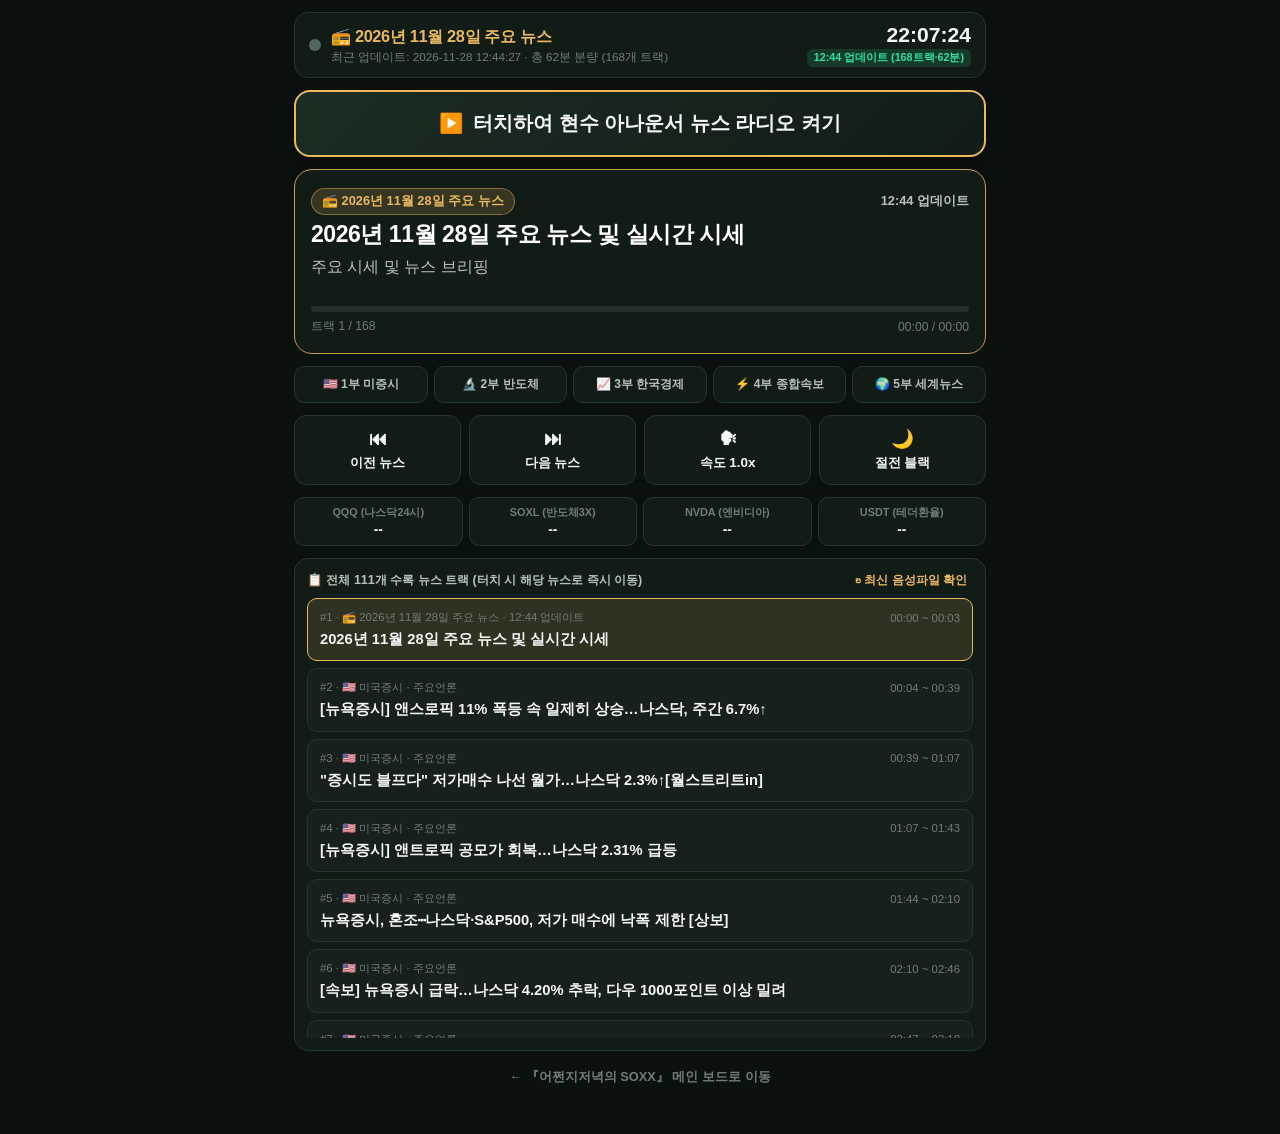
<file: mp3.html>
<!DOCTYPE html>
<html lang="ko">
<head>
  <meta charset="UTF-8" />
  <meta name="viewport" content="width=device-width, initial-scale=1.0, maximum-scale=3.0, viewport-fit=cover" />
  <meta name="theme-color" content="#0B110E" />
  <meta name="apple-mobile-web-app-capable" content="yes" />
  <meta name="mobile-web-app-capable" content="yes" />
  <meta name="apple-mobile-web-app-status-bar-style" content="black-translucent" />
  <meta name="apple-mobile-web-app-title" content="어쩐지 뉴스라디오" />
  <title>📻 어쩐지 5부작 장시간 뉴스 라디오 (현수 아나운서 MP3)</title>
  <link rel="icon" type="image/svg+xml" href="./icon.svg" />
  <style>
    :root {
      --bg-main: #0b110e;
      --bg-card: #121c17;
      --bg-card-active: #182720;
      --border-soft: #24352c;
      --border-gold: #c89d42;
      --gold: #eab85c;
      --mint: #2ee59d;
      --text-main: #f5f7f6;
      --text-sub: #b5c2bc;
      --text-muted: #6e7e77;
    }

    body.oled-black {
      --bg-main: #000000;
      --bg-card: #050505;
      --bg-card-active: #0c0c0c;
      --border-soft: #1a1a1a;
    }

    * {
      box-sizing: border-box;
      -webkit-tap-highlight-color: transparent;
    }

    html, body {
      margin: 0;
      padding: 0;
      background: var(--bg-main);
      color: var(--text-main);
      font-family: -apple-system, BlinkMacSystemFont, "Apple SD Gothic Neo", "Pretendard", "Malgun Gothic", sans-serif;
      min-height: 100vh;
      overflow-x: hidden;
    }

    .radio-wrap {
      max-width: 720px;
      margin: 0 auto;
      padding: 12px 14px 48px;
      display: flex;
      flex-direction: column;
      gap: 12px;
    }

    .top-bar {
      display: flex;
      align-items: center;
      justify-content: space-between;
      gap: 8px;
      padding: 10px 14px;
      background: var(--bg-card);
      border: 1px solid var(--border-soft);
      border-radius: 14px;
    }

    .brand-box {
      display: flex;
      align-items: center;
      gap: 10px;
    }

    .live-dot {
      width: 12px;
      height: 12px;
      border-radius: 50%;
      background: #55665e;
      flex-shrink: 0;
    }

    .live-dot.on {
      background: var(--mint);
      box-shadow: 0 0 10px var(--mint);
      animation: pulseDot 1.8s infinite;
    }

    @keyframes pulseDot {
      0%, 100% { opacity: 1; transform: scale(1); }
      50% { opacity: 0.45; transform: scale(0.88); }
    }

    .brand-title {
      font-size: 1.02rem;
      font-weight: 800;
      letter-spacing: -0.02em;
      margin: 0;
      color: var(--gold);
    }

    .brand-sub {
      font-size: 0.73rem;
      color: var(--text-muted);
      margin: 2px 0 0;
    }

    .clock-box {
      text-align: right;
    }

    .clock-time {
      font-size: 1.32rem;
      font-weight: 900;
      font-variant-numeric: tabular-nums;
      color: var(--text-main);
    }

    .mini-badge {
      display: inline-block;
      font-size: 0.67rem;
      font-weight: 700;
      padding: 2px 7px;
      border-radius: 6px;
      background: rgba(46, 229, 157, 0.14);
      color: var(--mint);
      margin-top: 2px;
    }

    .hero-power-btn {
      width: 100%;
      padding: 18px 16px;
      border-radius: 16px;
      border: 2px solid var(--gold);
      background: linear-gradient(135deg, #1b2d24 0%, #111c16 100%);
      color: var(--text-main);
      font-size: 1.22rem;
      font-weight: 900;
      cursor: pointer;
      display: flex;
      align-items: center;
      justify-content: center;
      gap: 10px;
      box-shadow: 0 6px 20px rgba(0, 0, 0, 0.35);
    }

    .hero-power-btn.playing {
      background: linear-gradient(135deg, #0f3828 0%, #092218 100%);
      border-color: var(--mint);
      color: var(--mint);
    }

    .now-playing-board {
      background: var(--bg-card);
      border: 1.5px solid var(--border-gold);
      border-radius: 18px;
      padding: 18px 16px;
      min-height: 185px;
      display: flex;
      flex-direction: column;
      justify-content: space-between;
      gap: 12px;
    }

    .np-top-row {
      display: flex;
      align-items: center;
      justify-content: space-between;
      gap: 8px;
      flex-wrap: wrap;
    }

    .np-cat-pill {
      display: inline-flex;
      align-items: center;
      gap: 6px;
      background: rgba(234, 184, 92, 0.16);
      border: 1px solid rgba(234, 184, 92, 0.45);
      color: var(--gold);
      font-size: 0.8rem;
      font-weight: 800;
      padding: 4px 10px;
      border-radius: 999px;
    }

    .np-meta {
      font-size: 0.8rem;
      color: var(--text-sub);
      font-weight: 600;
    }

    .np-headline {
      font-size: 1.44rem;
      font-weight: 900;
      line-height: 1.38;
      letter-spacing: -0.02em;
      color: #ffffff;
      margin: 4px 0;
      word-break: keep-all;
    }

    .np-summary {
      font-size: 1.0rem;
      line-height: 1.5;
      color: var(--text-sub);
      margin: 0;
      word-break: keep-all;
    }

    .progress-bar-wrap {
      width: 100%;
      height: 6px;
      background: rgba(255, 255, 255, 0.08);
      border-radius: 999px;
      overflow: hidden;
      margin-top: 4px;
    }

    .progress-bar-fill {
      height: 100%;
      width: 0%;
      background: linear-gradient(90deg, var(--gold), var(--mint));
      transition: width 0.25s linear;
    }

    .np-footer {
      display: flex;
      align-items: center;
      justify-content: space-between;
      gap: 8px;
      padding-top: 6px;
      font-size: 0.76rem;
      color: var(--text-muted);
      font-variant-numeric: tabular-nums;
    }

    .part-jump-grid {
      display: grid;
      grid-template-columns: repeat(5, 1fr);
      gap: 6px;
    }

    .part-btn {
      background: var(--bg-card);
      border: 1px solid var(--border-soft);
      color: var(--text-sub);
      padding: 9px 4px;
      border-radius: 10px;
      font-size: 0.75rem;
      font-weight: 800;
      cursor: pointer;
      text-align: center;
    }

    .part-btn:active, .part-btn.active {
      border-color: var(--gold);
      color: var(--gold);
      background: rgba(234, 184, 92, 0.14);
    }

    .control-grid {
      display: grid;
      grid-template-columns: repeat(4, 1fr);
      gap: 8px;
    }

    .ctrl-btn {
      background: var(--bg-card);
      border: 1px solid var(--border-soft);
      color: var(--text-main);
      padding: 12px 6px;
      border-radius: 12px;
      font-size: 0.84rem;
      font-weight: 800;
      cursor: pointer;
      display: flex;
      flex-direction: column;
      align-items: center;
      justify-content: center;
      gap: 4px;
    }

    .ctrl-btn:active {
      background: var(--bg-card-active);
    }

    .ctrl-btn .ic {
      font-size: 1.15rem;
    }

    .quote-strip {
      display: grid;
      grid-template-columns: repeat(4, 1fr);
      gap: 6px;
    }

    .q-item {
      background: var(--bg-card);
      border: 1px solid var(--border-soft);
      border-radius: 10px;
      padding: 8px 6px;
      text-align: center;
    }

    .q-sym {
      font-size: 0.68rem;
      font-weight: 800;
      color: var(--text-muted);
    }

    .q-val {
      font-size: 0.86rem;
      font-weight: 900;
      margin-top: 2px;
      font-variant-numeric: tabular-nums;
    }

    .up { color: #ff5c5c; }
    .dn { color: #4da3ff; }

    .section-box {
      background: var(--bg-card);
      border: 1px solid var(--border-soft);
      border-radius: 14px;
      padding: 12px;
    }

    .section-label {
      font-size: 0.78rem;
      font-weight: 800;
      color: var(--text-sub);
      margin-bottom: 8px;
      display: flex;
      align-items: center;
      justify-content: space-between;
    }

    .queue-list {
      display: flex;
      flex-direction: column;
      gap: 7px;
      max-height: 440px;
      overflow-y: auto;
    }

    .q-news-row {
      padding: 11px 12px;
      border-radius: 10px;
      border: 1px solid var(--border-soft);
      background: rgba(255, 255, 255, 0.02);
      cursor: pointer;
      display: flex;
      flex-direction: column;
      gap: 4px;
    }

    .q-news-row.current {
      border-color: var(--gold);
      background: rgba(234, 184, 92, 0.14);
    }

    .qn-meta {
      display: flex;
      align-items: center;
      justify-content: space-between;
      font-size: 0.71rem;
      color: var(--text-muted);
    }

    .qn-title {
      font-size: 0.92rem;
      font-weight: 700;
      color: var(--text-main);
      line-height: 1.38;
      word-break: keep-all;
    }
  </style>
</head>
<body>
  <div class="radio-wrap">
    <header class="top-bar">
      <div class="brand-box">
        <div class="live-dot" id="liveDot"></div>
        <div>
          <h1 class="brand-title" id="mainDateTitle">📻 오늘의 주요 뉴스 라디오</h1>
          <p class="brand-sub" id="syncStatusTxt">아침 종합 수집 · 1~2시간 주기 새 뉴스 자동 추가</p>
        </div>
      </div>
      <div class="clock-box">
        <div class="clock-time" id="clockTime">00:00:00</div>
        <span class="mini-badge" id="editionBadge">최신판 로드 중</span>
      </div>
    </header>

    <button type="button" class="hero-power-btn" id="btnPower">
      <span id="powerIcon">▶️</span>
      <span id="powerText">터치하여 현수 아나운서 뉴스 라디오 켜기</span>
    </button>

    <!-- 단일 대용량 MP3 오디오 엘리먼트 (화면 잠금/백그라운드에서도 끊김 없이 연속 반복 재생) -->
    <audio id="radioAudio" preload="auto" loop playsinline></audio>

    <section class="now-playing-board" aria-live="polite">
      <div>
        <div class="np-top-row">
          <span class="np-cat-pill" id="npCategory">📻 현수 아나운서 5부작 브리핑</span>
          <span class="np-meta" id="npSourceTime">통짜 MP3 방식 · 버벅임 제로</span>
        </div>
        <h2 class="np-headline" id="npHeadline">위 재생 버튼을 누르시면 약 40분 분량(111개 트랙)의 5부작 뉴스 라디오가 연속 재생됩니다.</h2>
        <p class="np-summary" id="npSummary">1부 미국증시 · 2부 AI/반도체 · 3부 한국경제 · 4부 국내 종합속보 · 5부 세계/지정학 뉴스가 하나의 MP3 파일에 모두 담겨 있어 화면을 꺼놓아도 끊기지 않습니다.</p>
      </div>
      <div>
        <div class="progress-bar-wrap">
          <div class="progress-bar-fill" id="progressBarFill"></div>
        </div>
        <div class="np-footer">
          <span id="npTrackInfo">대기 중</span>
          <span id="npTimeInfo">00:00 / 00:00</span>
        </div>
      </div>
    </section>

    <!-- 5부작 코너 바로가기 버튼 -->
    <div class="part-jump-grid" id="partJumpGrid">
      <button type="button" class="part-btn" data-part="1부">🇺🇸 1부 미증시</button>
      <button type="button" class="part-btn" data-part="2부">🔬 2부 반도체</button>
      <button type="button" class="part-btn" data-part="3부">📈 3부 한국경제</button>
      <button type="button" class="part-btn" data-part="4부">⚡ 4부 종합속보</button>
      <button type="button" class="part-btn" data-part="5부">🌍 5부 세계뉴스</button>
    </div>

    <div class="control-grid">
      <button type="button" class="ctrl-btn" id="btnPrev">
        <span class="ic">⏮</span>
        <span>이전 뉴스</span>
      </button>
      <button type="button" class="ctrl-btn" id="btnNext">
        <span class="ic">⏭</span>
        <span>다음 뉴스</span>
      </button>
      <button type="button" class="ctrl-btn" id="btnSpeed">
        <span class="ic">🗣</span>
        <span id="speedLabel">속도 1.0x</span>
      </button>
      <button type="button" class="ctrl-btn" id="btnOled">
        <span class="ic">🌙</span>
        <span>절전 블랙</span>
      </button>
    </div>

    <div class="quote-strip">
      <div class="q-item">
        <div class="q-sym">QQQ (나스닥24시)</div>
        <div class="q-val" id="qQqq">--</div>
      </div>
      <div class="q-item">
        <div class="q-sym">SOXL (반도체3X)</div>
        <div class="q-val" id="qSoxl">--</div>
      </div>
      <div class="q-item">
        <div class="q-sym">NVDA (엔비디아)</div>
        <div class="q-val" id="qNvda">--</div>
      </div>
      <div class="q-item">
        <div class="q-sym">USDT (테더환율)</div>
        <div class="q-val" id="qUsdt">--</div>
      </div>
    </div>

    <section class="section-box">
      <div class="section-label">
        <span>📋 전체 111개 수록 뉴스 트랙 (터치 시 해당 뉴스로 즉시 이동)</span>
        <button type="button" id="btnReloadMeta" style="background:none;border:none;color:var(--gold);font-size:0.75rem;font-weight:800;cursor:pointer;">↻ 최신 음성파일 확인</button>
      </div>
      <div class="queue-list" id="trackList">
        <div style="padding:20px;text-align:center;color:var(--text-muted);">뉴스 라디오 목록을 불러오는 중...</div>
      </div>
    </section>

    <div style="text-align:center;margin-top:4px;">
      <a href="./index.html" style="color:var(--text-muted);font-size:0.8rem;text-decoration:none;font-weight:700;">← 『어쩐지저녁의 SOXX』 메인 보드로 이동</a>
    </div>
  </div>

  <script>
    (function () {
      "use strict";

      const audio = document.getElementById("radioAudio");
      const speeds = [0.95, 1.0, 1.08, 1.18];
      let speedIdx = 1;
      let cues = [];
      let currentCueIdx = -1;
      let loadedUpdatedAt = "";
      let oledBlack = localStorage.getItem("evening_radio_oled") === "1";

      if (oledBlack) document.body.classList.add("oled-black");

      function fmtSec(sec) {
        if (!sec || isNaN(sec) || sec < 0) return "00:00";
        const m = Math.floor(sec / 60);
        const s = Math.floor(sec % 60);
        return `${String(m).padStart(2, "0")}:${String(s).padStart(2, "0")}`;
      }

      function updateMediaSession(cue) {
        if ("mediaSession" in navigator && cue) {
          try {
            navigator.mediaSession.metadata = new MediaMetadata({
              title: cue.title || "어쩐지 뉴스 라디오",
              artist: `${cue.category || "실시간 뉴스"} · ${cue.source || "현수 아나운서"}`,
              album: "어쩐지의 미국 증시 라이브",
            });
            navigator.mediaSession.setActionHandler("play", () => audio.play());
            navigator.mediaSession.setActionHandler("pause", () => audio.pause());
            navigator.mediaSession.setActionHandler("nexttrack", () => jumpToCue(currentCueIdx + 1));
            navigator.mediaSession.setActionHandler("previoustrack", () => jumpToCue(currentCueIdx - 1));
          } catch (_) {}
        }
      }

      async function loadRadioPackage(forceReloadAudio = false) {
        try {
          const ts = Date.now();
          const r = await fetch(`./latest_news_radio.json?t=${ts}`, { cache: "no-store" });
          if (!r.ok) return;
          const data = await r.json();
          if (!data || !Array.isArray(data.cues)) return;

          const isNewEdition = loadedUpdatedAt !== data.updated_at;
          loadedUpdatedAt = data.updated_at || "";
          cues = data.cues;

          const mins = Math.round((data.duration || 0) / 60);
          if (data.date_title) {
            document.getElementById("mainDateTitle").textContent = `📻 ${data.date_title}`;
          }
          document.getElementById("editionBadge").textContent = `${data.updated_hm || "최신"} 업데이트 (${cues.length}트랙·${mins}분)`;
          document.getElementById("syncStatusTxt").textContent =
            `최근 업데이트: ${data.updated_at} · 총 ${mins}분 분량 (${cues.length}개 트랙)`;

          if (isNewEdition || forceReloadAudio || !audio.src) {
            const wasPlaying = !audio.paused;
            audio.src = `./latest_news_radio.mp3?v=${encodeURIComponent(loadedUpdatedAt || ts)}`;
            audio.playbackRate = speeds[speedIdx];
            if (wasPlaying) {
              audio.play().catch(() => {});
            }
          }

          renderTrackList();
          if (currentCueIdx < 0 && cues.length > 0) {
            applyCueToUI(0);
          }
        } catch (_) {}
      }

      function applyCueToUI(idx) {
        if (!cues.length) return;
        const safeIdx = Math.max(0, Math.min(cues.length - 1, idx));
        currentCueIdx = safeIdx;
        const c = cues[safeIdx];
        document.getElementById("npCategory").textContent = c.category || "📻 뉴스 브리핑";
        document.getElementById("npSourceTime").textContent = c.source || "현수 아나운서";
        document.getElementById("npHeadline").textContent = c.title || "";
        document.getElementById("npSummary").textContent = c.summary || "";
        document.getElementById("npTrackInfo").textContent = `트랙 ${safeIdx + 1} / ${cues.length}`;
        updateMediaSession(c);

        document.querySelectorAll("#trackList .q-news-row").forEach((el, i) => {
          el.classList.toggle("current", i === safeIdx);
        });

        document.querySelectorAll("#partJumpGrid .part-btn").forEach((btn) => {
          const p = btn.getAttribute("data-part") || "";
          btn.classList.toggle("active", Boolean(p && (c.category || "").includes(p)));
        });
      }

      function jumpToCue(idx) {
        if (!cues.length) return;
        const target = (idx + cues.length) % cues.length;
        const cue = cues[target];
        if (!cue) return;
        audio.currentTime = Math.max(0, cue.start);
        applyCueToUI(target);
        if (audio.paused) {
          audio.play().catch(() => {});
        }
      }

      function renderTrackList() {
        const el = document.getElementById("trackList");
        if (!cues.length) return;
        el.innerHTML = cues
          .map(
            (c, i) => `
            <div class="q-news-row ${i === currentCueIdx ? "current" : ""}" data-idx="${i}">
              <div class="qn-meta">
                <span>#${i + 1} · ${c.category || ""} · ${c.source || ""}</span>
                <span>${fmtSec(c.start)} ~ ${fmtSec(c.end)}</span>
              </div>
              <div class="qn-title">${c.title}</div>
            </div>
          `
          )
          .join("");

        el.querySelectorAll(".q-news-row").forEach((row) => {
          row.addEventListener("click", () => {
            const idx = parseInt(row.getAttribute("data-idx") || "0", 10);
            jumpToCue(idx);
          });
        });
      }

      function syncPowerUI() {
        const btn = document.getElementById("btnPower");
        const ic = document.getElementById("powerIcon");
        const txt = document.getElementById("powerText");
        const dot = document.getElementById("liveDot");
        if (!audio.paused) {
          btn.classList.add("playing");
          ic.textContent = "⏸";
          txt.textContent = "현수 아나운서 뉴스 라디오 재생 중 (터치 시 일시정지)";
          dot.classList.add("on");
        } else {
          btn.classList.remove("playing");
          ic.textContent = "▶️";
          txt.textContent = "터치하여 현수 아나운서 뉴스 라디오 켜기";
          dot.classList.remove("on");
        }
      }

      audio.addEventListener("play", syncPowerUI);
      audio.addEventListener("pause", syncPowerUI);
      audio.addEventListener("timeupdate", () => {
        const cur = audio.currentTime || 0;
        const dur = audio.duration || 1;
        document.getElementById("progressBarFill").style.width = `${Math.min(100, (cur / dur) * 100).toFixed(1)}%`;
        document.getElementById("npTimeInfo").textContent = `${fmtSec(cur)} / ${fmtSec(dur)}`;

        for (let i = 0; i < cues.length; i++) {
          if (cur >= cues[i].start && cur <= cues[i].end + 0.65) {
            if (currentCueIdx !== i) {
              applyCueToUI(i);
            }
            break;
          }
        }
      });

      document.getElementById("btnPower").addEventListener("click", () => {
        if (audio.paused) {
          audio.play().catch(() => {});
        } else {
          audio.pause();
        }
      });

      document.getElementById("btnPrev").addEventListener("click", () => jumpToCue(currentCueIdx - 1));
      document.getElementById("btnNext").addEventListener("click", () => jumpToCue(currentCueIdx + 1));

      document.querySelectorAll("#partJumpGrid .part-btn").forEach((btn) => {
        btn.addEventListener("click", () => {
          const partKey = btn.getAttribute("data-part") || "";
          const foundIdx = cues.findIndex((c) => (c.category || "").includes(partKey) || (c.title || "").includes(partKey));
          if (foundIdx >= 0) {
            jumpToCue(foundIdx);
          }
        });
      });

      document.getElementById("btnSpeed").addEventListener("click", () => {
        speedIdx = (speedIdx + 1) % speeds.length;
        audio.playbackRate = speeds[speedIdx];
        document.getElementById("speedLabel").textContent = `속도 ${speeds[speedIdx]}x`;
      });

      document.getElementById("btnOled").addEventListener("click", () => {
        oledBlack = !oledBlack;
        localStorage.setItem("evening_radio_oled", oledBlack ? "1" : "0");
        document.body.classList.toggle("oled-black", oledBlack);
      });

      document.getElementById("btnReloadMeta").addEventListener("click", () => {
        loadRadioPackage(true);
      });

      async function refreshLiveQuotes() {
        try {
          const [bnResp, ubResp] = await Promise.all([
            fetch("https://fapi.binance.com/fapi/v1/ticker/24hr", { cache: "no-store" }).catch(() => null),
            fetch("https://api.upbit.com/v1/ticker?markets=KRW-USDT", { cache: "no-store" }).catch(() => null),
          ]);
          if (bnResp && bnResp.ok) {
            const rows = await bnResp.json();
            const map = {};
            rows.forEach((r) => { map[r.symbol] = r; });
            const setQ = (id, sym) => {
              const o = map[sym];
              const el = document.getElementById(id);
              if (!o || !el) return;
              const p = parseFloat(o.lastPrice);
              const pct = parseFloat(o.priceChangePercent);
              el.textContent = `$${p.toFixed(2)} (${pct >= 0 ? "+" : ""}${pct.toFixed(1)}%)`;
              el.className = "q-val " + (pct >= 0 ? "up" : "dn");
            };
            setQ("qQqq", "QQQUSDT");
            setQ("qSoxl", "SOXLUSDT");
            setQ("qNvda", "NVDAUSDT");
          }
          if (ubResp && ubResp.ok) {
            const u = await ubResp.json();
            if (u[0]?.trade_price) {
              document.getElementById("qUsdt").textContent = `${Math.round(u[0].trade_price).toLocaleString()}원`;
            }
          }
        } catch (_) {}
      }

      setInterval(() => {
        const d = new Date();
        document.getElementById("clockTime").textContent =
          `${String(d.getHours()).padStart(2, "0")}:${String(d.getMinutes()).padStart(2, "0")}:${String(d.getSeconds()).padStart(2, "0")}`;
      }, 1000);

      loadRadioPackage(true);
      refreshLiveQuotes();
      setInterval(() => loadRadioPackage(false), 180 * 1000);
      setInterval(refreshLiveQuotes, 30 * 1000);
    })();
  </script>
</body>
</html>
</file>
